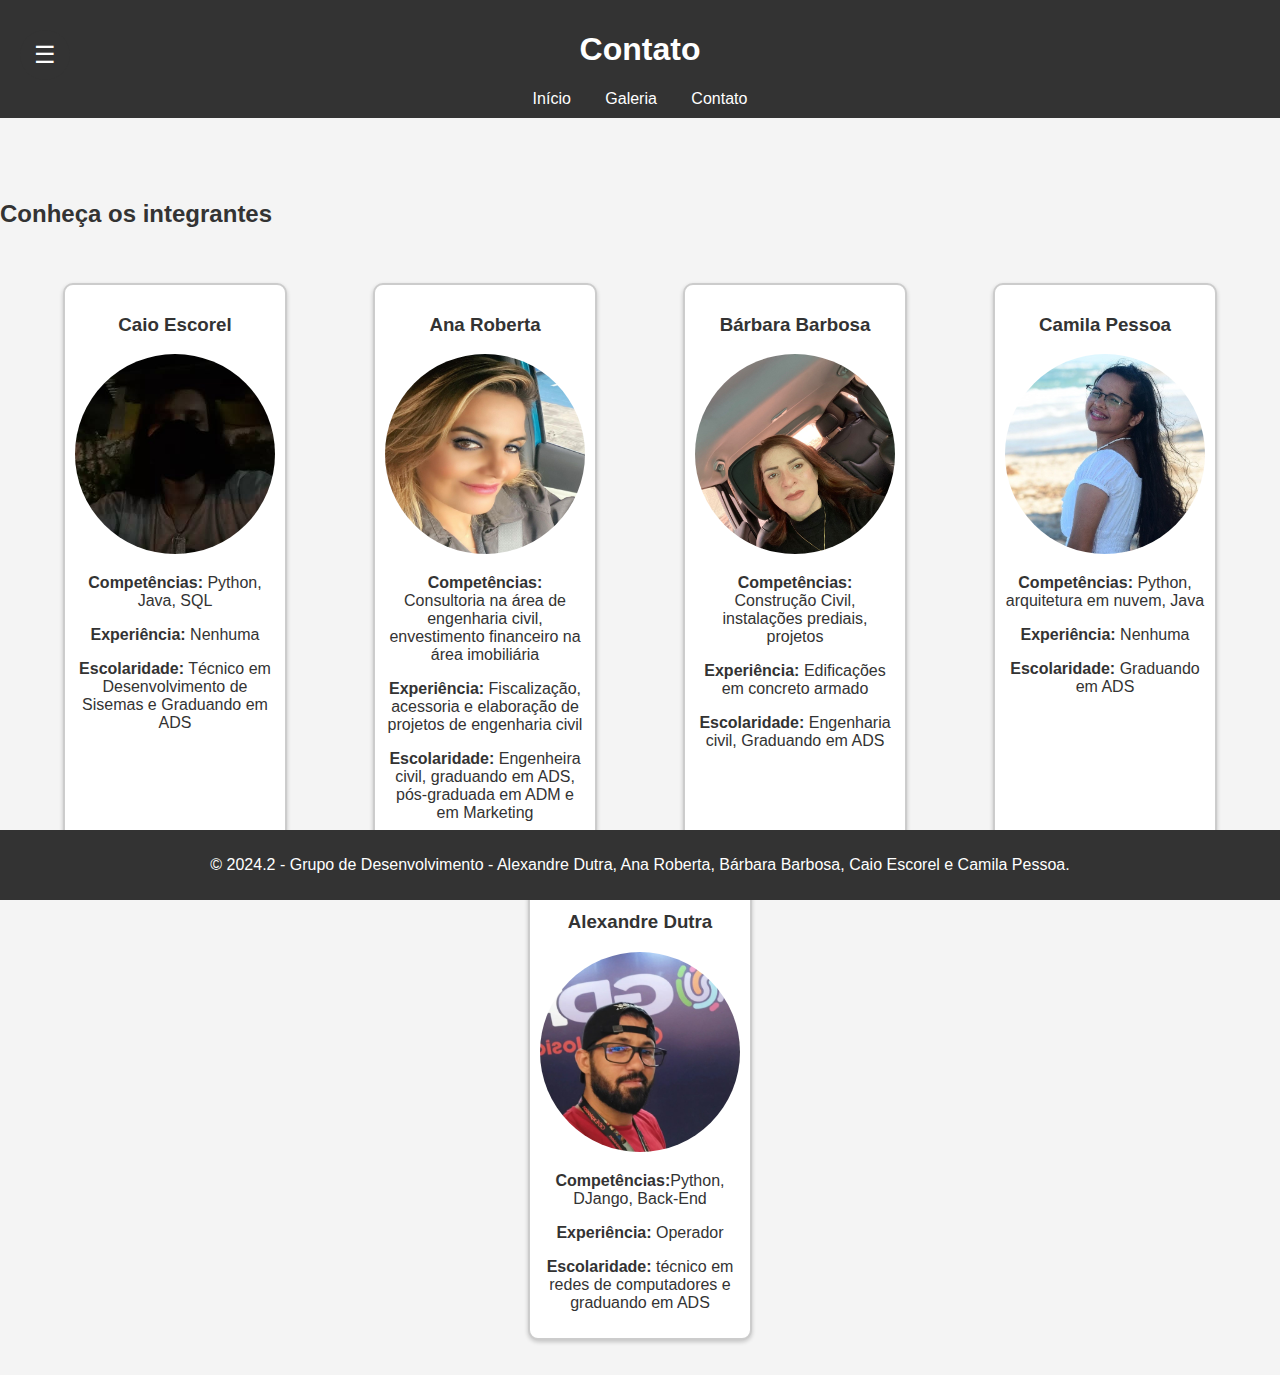
<file: index.html>
<!DOCTYPE html>
<html lang="pt-BR">
<head>
    <meta charset="UTF-8">
    <meta name="viewport" content="width=device-width, initial-scale=1.0">
    <title>Apresentação do Grupo</title>
    <link rel="stylesheet" href="style.css">
    <script defer src="script.js"></script>
</head>
<body>
    <header>
        <h1>Contato</h1>
        <div class="cabecalho">
            <button id="menu-toggle" class="menu-button">☰</button>
            <nav id="slide-menu" class="slide-menu">
                <a href="index.html" class="link">Início</a>
                <a href="galeria.html" class="link">Galeria</a>
                <a href="contato.html" class="link">Contato</a>
                <button onclick="botaoDarkMode()" class="botao-dark">🌗</button>
            </nav>
        </div>
        <nav id="header-nav">
            <a href="index.html">Início</a>
            <a href="galeria.html">Galeria</a>
            <a href="contato.html">Contato</a>
        </nav>
    </header>
    <main>
        <h2>Conheça os integrantes</h2>
        <div class="integrantes">
            <div class="integrante">
                <h3>Caio Escorel</h3>
                <div class="moldura">
                    <img src="fotos/caio.jpg" alt="Foto de Caio Escorel">
                </div>
                <p><b>Competências:</b> Python, Java, SQL</p>
                <p><b>Experiência:</b> Nenhuma</p>
                <p><b>Escolaridade:</b> Técnico em Desenvolvimento de Sisemas e Graduando em ADS</p>
            </div>
            <div class="integrante">
                <h3>Ana Roberta</h3>
                <div class="moldura">
                    <img src="fotos\ana.jpg" alt="Foto de Ana Roberta">
                </div>
                <p><b>Competências:</b> Consultoria na área de engenharia civil, envestimento financeiro na área imobiliária</p>
                <p><b>Experiência:</b> Fiscalização, acessoria e elaboração de projetos de engenharia civil</p>
                <p><b>Escolaridade:</b> Engenheira civil, graduando em ADS, pós-graduada em ADM e em Marketing</p>
            </div>
            <div class="integrante">
                <h3>Bárbara Barbosa</h3>
                <div class="moldura">
                    <img src="fotos\Barbara.jpg" alt="Foto de Bárbara Barbosa">
                </div>
                <p><b>Competências:</b> Construção Civil, instalações prediais, projetos</p>
                <p><b>Experiência:</b> Edificações em concreto armado</p>
                <p><b>Escolaridade:</b> Engenharia civil, Graduando em ADS</p>
            </div>
            <div class="integrante">
                <h3>Camila Pessoa</h3>
                <div class="moldura">
                    <img src="fotos\camila.jpg" alt="Foto de Camila Pessoa">
                </div>
                <p><b>Competências:</b> Python, arquitetura em nuvem, Java</p>
                <p><b>Experiência:</b> Nenhuma</p>
                <p><b>Escolaridade:</b> Graduando em ADS</p>
            </div>
            <div class="integrante">
                <h3>Alexandre Dutra</h3>
                <div class="moldura">
                    <img src="fotos\alexndre.jpg" alt="Foto de Alexandre Dutra">
                </div>
                <p><b>Competências:</b>Python, DJango, Back-End</p>
                <p><b>Experiência:</b> Operador</p>
                <p><b>Escolaridade:</b> técnico em redes de computadores e graduando em ADS</p>
            </div>
        </div>
    </main>
    <footer>
        <p>&copy; 2024.2 - Grupo de Desenvolvimento - Alexandre Dutra, Ana Roberta, Bárbara Barbosa, Caio Escorel e Camila Pessoa.</p>
    </footer>
</body>
</html>
</file>
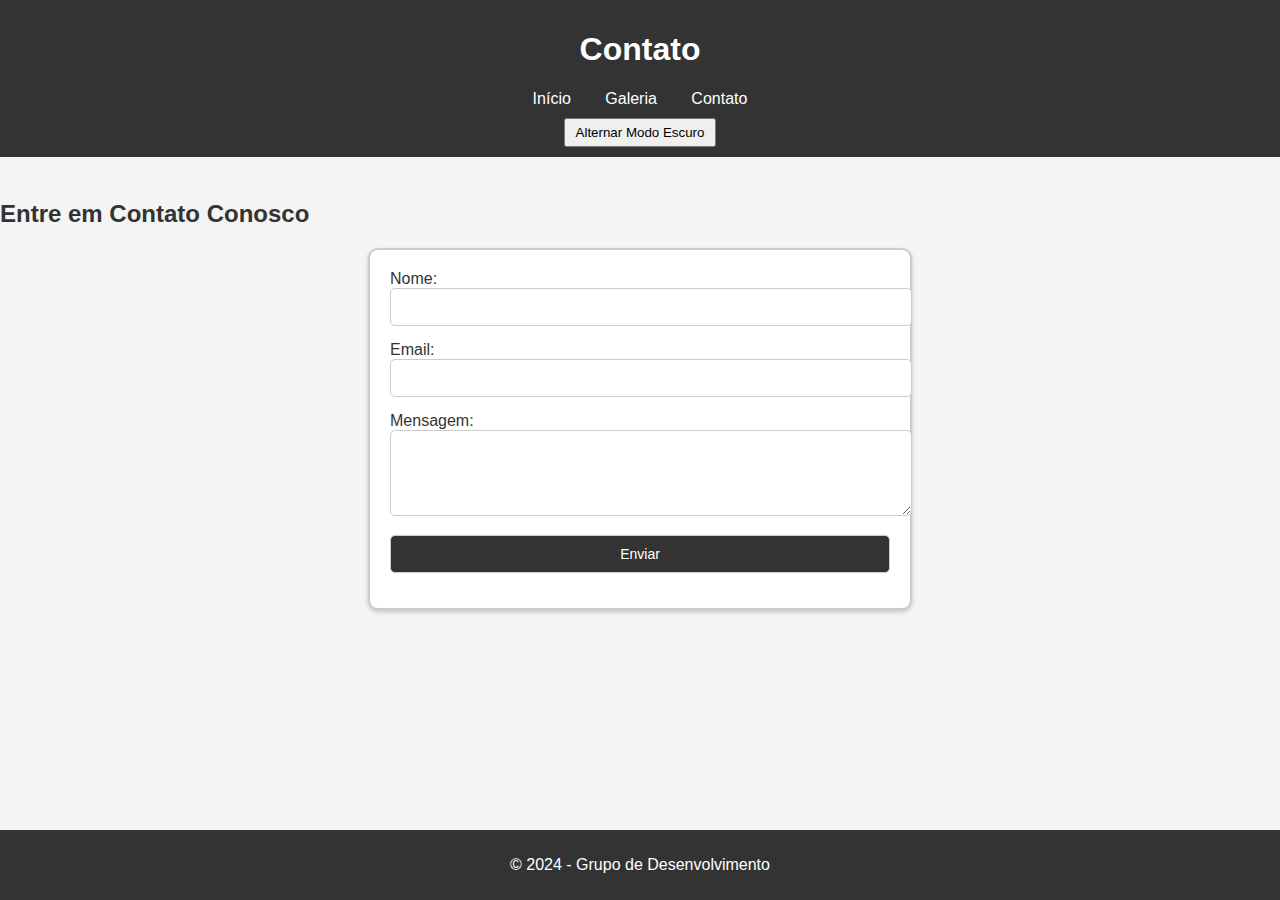
<file: contato.html>
<!DOCTYPE html>
<html lang="pt-BR">
<head>
    <meta charset="UTF-8">
    <meta name="viewport" content="width=device-width, initial-scale=1.0">
    <title>Contato</title>
    <link rel="stylesheet" href="style.css">
    <script defer src="script.js"></script>
</head>
<body>
    <header>
        <h1>Contato</h1>
        <nav>
            <a href="index.html">Início</a>
            <a href="galeria.html">Galeria</a>
            <a href="contato.html">Contato</a>
        </nav>
        <button id="dark-mode">Alternar Modo Escuro</button>
    </header>
    <main>
        <h2>Entre em Contato Conosco</h2>
        <form>
            <label for="nome">Nome:</label>
            <input type="texto" id="name" name="name" required>
            <label for="email">Email:</label>
            <input type="email" id="email" name="email" required>
            <label for="mensagem">Mensagem:</label>
            <textarea id="mensagem" name="mensagem" rows="4" required></textarea>
            <button type="submit">Enviar</button>
        </form>
    </main>
    <footer>
        <p>&copy; 2024 - Grupo de Desenvolvimento</p>
    </footer>
</body>
</html>
</file>
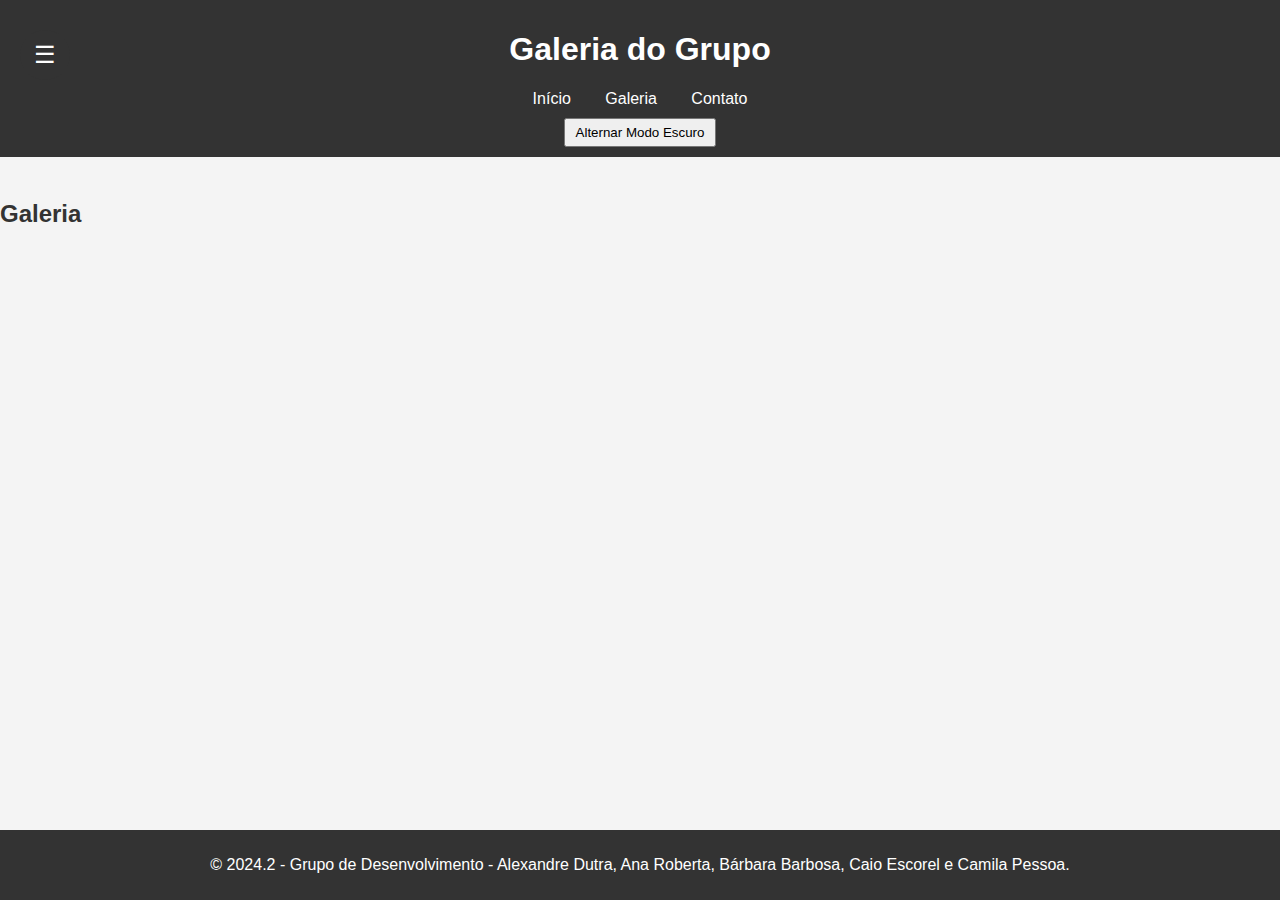
<file: galeria.html>
<!DOCTYPE html>
<html lang="pt-BR">
<head>
    <meta charset="UTF-8">
    <meta name="viewport" content="width=device-width, initial-scale=1.0">
    <title>Galeria</title>
    <link rel="stylesheet" href="style.css">
    <script defer src="script.js"></script>
</head>
<body>
    <header>
        <h1>Galeria do Grupo</h1>
        <div class="cabecalho">
            <button id="menu-toggle" class="menu-button">☰</button>
            <nav id="slide-menu" class="slide-menu">
              <a href="index.html" class="link">Início</a>
              <a href="galeria.html" class="link">Galeria</a>
              <a href="contato.html" class="link">Contato</a>
            </nav>
          </div>   
        <nav>
            <a href="index.html">Início</a>
            <a href="galeria.html">Galeria</a>
            <a href="contato.html">Contato</a>
        </nav>
        <button id="dark-mode">Alternar Modo Escuro</button>
    </header>
    <main>
        <h2>Galeria</h2>



    </main>
    <footer>
        <p>&copy; 2024.2 - Grupo de Desenvolvimento - Alexandre Dutra, Ana Roberta, Bárbara Barbosa, Caio Escorel e Camila Pessoa.</p>
    </footer>
</body>
</html>
</file>
<file: style.css>
main{
    margin-top: 200px;
}
body {
    font-family: Arial, sans-serif;
    margin: 0;
    padding: 0;
    background-color: #f4f4f4;
    color: #333;
    transition: background-color 0.3s ease, color 0.3s ease;
}

header {
    background-color: #333;
    color: #fff;
    text-align: center;
    padding: 10px 0;
    position: fixed; top: 0px; width: 100%;
}
footer{
    background-color: #333;
    color: #fff;
    text-align: center;
    padding: 10px 0;
    position: fixed; bottom: 0px; width: 100%;
}

header nav a {
    margin: 0 15px;
    text-decoration: none;
    color: #fff;
}

header button {
    margin-top: 10px;
    padding: 5px 10px;
    cursor: pointer;
}

.link2{
    justify-content: space-evenly;
}
body.dark-mode {
    background-color: #222;
    color: #ddd;
}

body.dark-mode header, body.dark-mode footer {
    background-color: #444;
    color: #fff;
}

body.dark-mode nav a {
    color: #ddd;
}

body.dark-mode .integrante {
    background-color: #333;
    border-color: #555;
    color: #ddd;
}


.integrantes {
    display: flex;
    flex-wrap: wrap;
    justify-content: space-around;
    padding: 20px;
}

.integrante {
    max-width: 200px;
    text-align: center;
    margin: 15px;
    border: 2px solid #ccc;
    border-radius: 10px;
    padding: 10px;
    background-color: #fff;
    box-shadow: 0 2px 4px rgba(0, 0, 0, 0.2);
    transition: background-color 0.3s ease, color 0.3s ease, border-color 0.3s ease;
}

.integrante img {
    width: 200px;
    height: 200px;
    border-radius: 50%;
    transition: transform 0.3s ease;
}

.integrante img:hover {
    transform: scale(1.1);
}


form {
    max-width: 500px;
    margin: 20px auto;
    padding: 20px;
    border: 2px solid #ccc;
    border-radius: 10px;
    background-color: #fff;
    box-shadow: 0 2px 4px rgba(0, 0, 0, 0.2);
    transition: background-color 0.3s ease, color 0.3s ease, border-color 0.3s ease;
}

form input, form textarea, form button {
    width: 100%;
    margin-bottom: 15px;
    padding: 10px;
    border: 1px solid #ccc;
    border-radius: 5px;
    font-size: 14px;
}

form button {
    background-color: #333;
    color: #fff;
    cursor: pointer;
    transition: background-color 0.3s ease;
}

form button:hover {
    background-color: #555;
}

body.dark-mode form {
    background-color: #333;
    border-color: #555;
    color: #ddd;
}

body.dark-mode form input, body.dark-mode form textarea {
    background-color: #444;
    border-color: #666;
    color: #ddd;
}
.menu-button {
    background-color: #333;
    color: #fff;
    border: none;
    border-radius: 50%;
    width: 50px; /* Tamanho do círculo */
    height: 50px;
    display: flex;
    align-items: center;
    justify-content: center;
    cursor: pointer;
    font-size: 24px;
    position: fixed;
    top: 20px;
    left: 20px;
    z-index: 1000;
}

.slide-menu {
    position: fixed;
    top: 0;
    left: -300px; 
    width: 250px;
    height: 100%; 
    background-color: #333;
    color: #fff;
    display: flex;
    flex-direction: column; 
    justify-content: flex-start; 
    padding: 20px;
    gap: 20px;
    transition: left 0.3s ease;
    
    overflow-y: auto;
}

.slide-menu p {
    font-size: 18px;
    text-align: center;
    color: white;
    margin-top: 90px; 
    margin-right: 45px;
}

.slide-menu .link {
    font-size: 23px;
    color: white;
    transition: transform 0.5s;
    text-align: center;
    margin-top: 20px;
}

.slide-menu .link:hover {
    transform: scale(1.3);
}


.slide-menu.open {
    left: 0;
}
  
.slide-menu a .slide-menu button {
    color: white;
    font-size: 18px;
    padding: 10px;
    text-align: center;
    border-radius: 5px;
    background: transparent;
    border: none;
    cursor: pointer;
}
  
.slide-menu button:hover {
    background-color: #333;
}

.slide-menu a:hover {
    background-color: #333;
}
</file>
